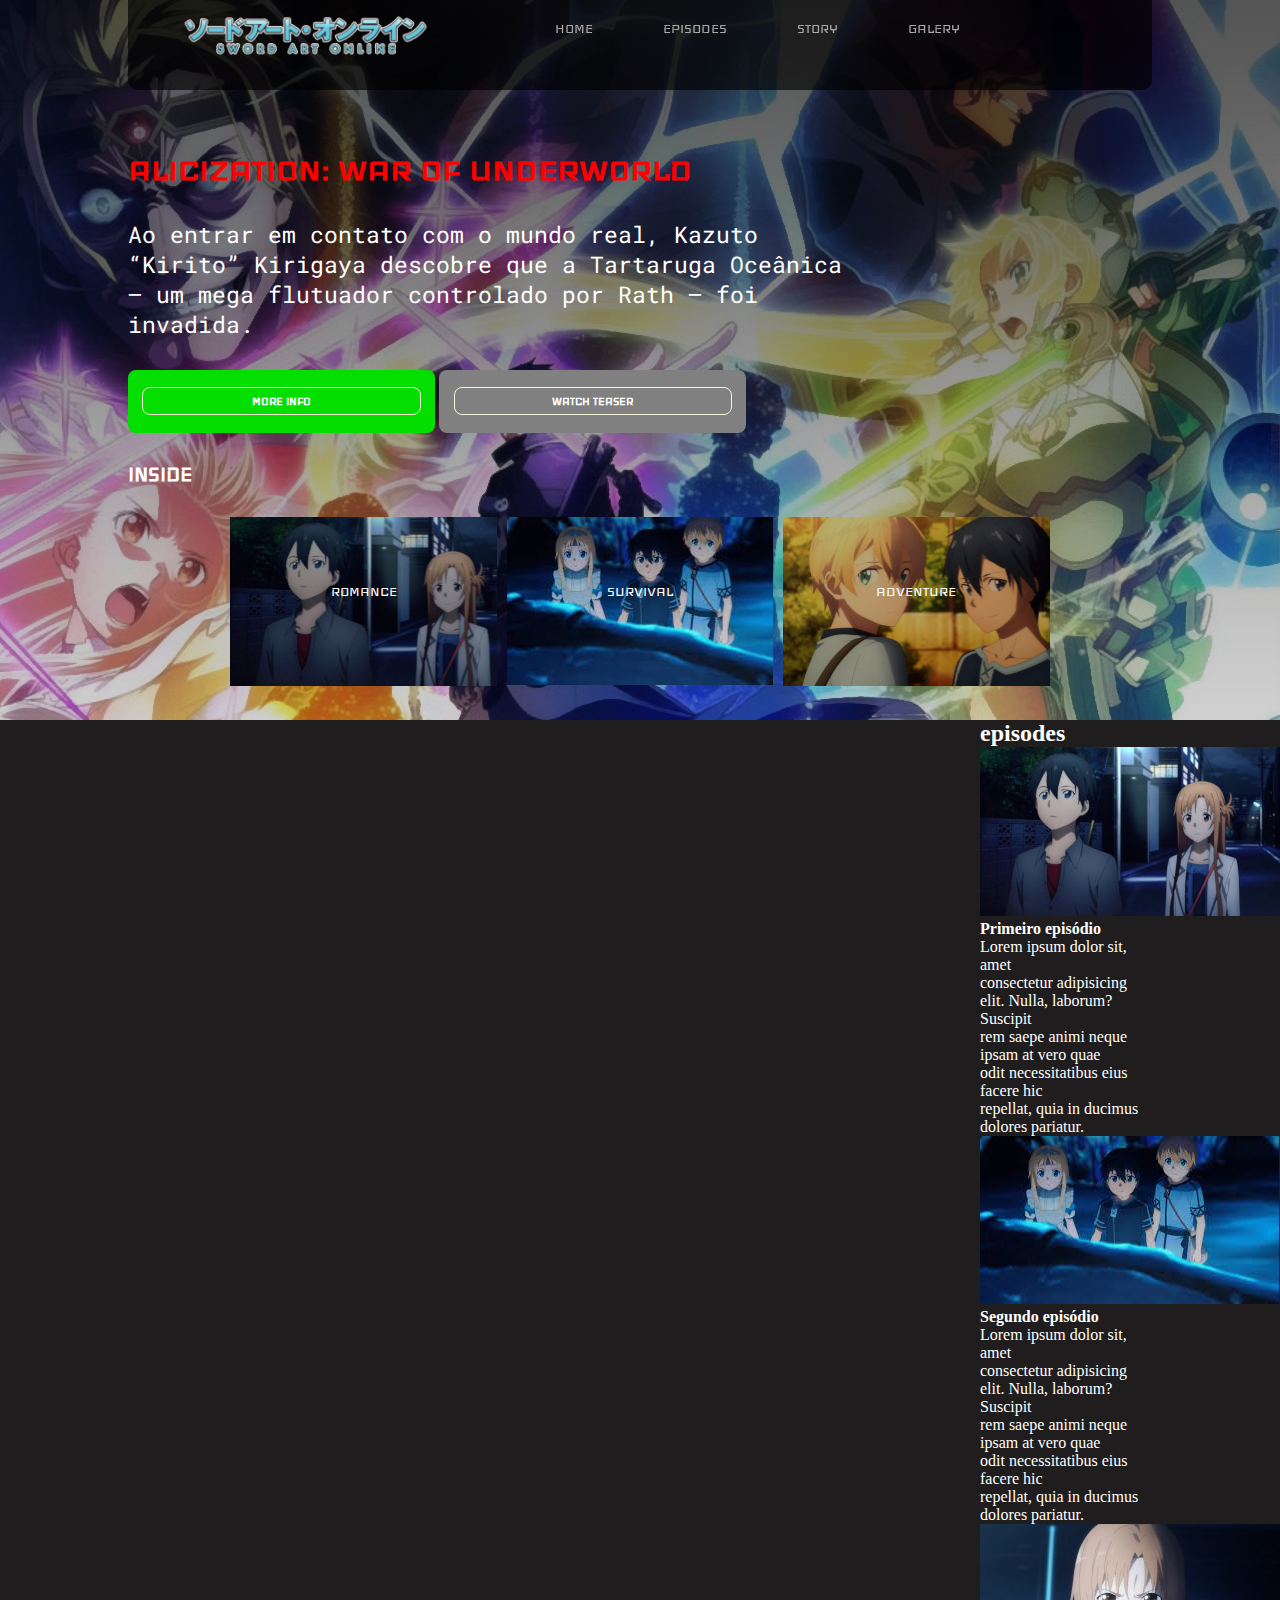
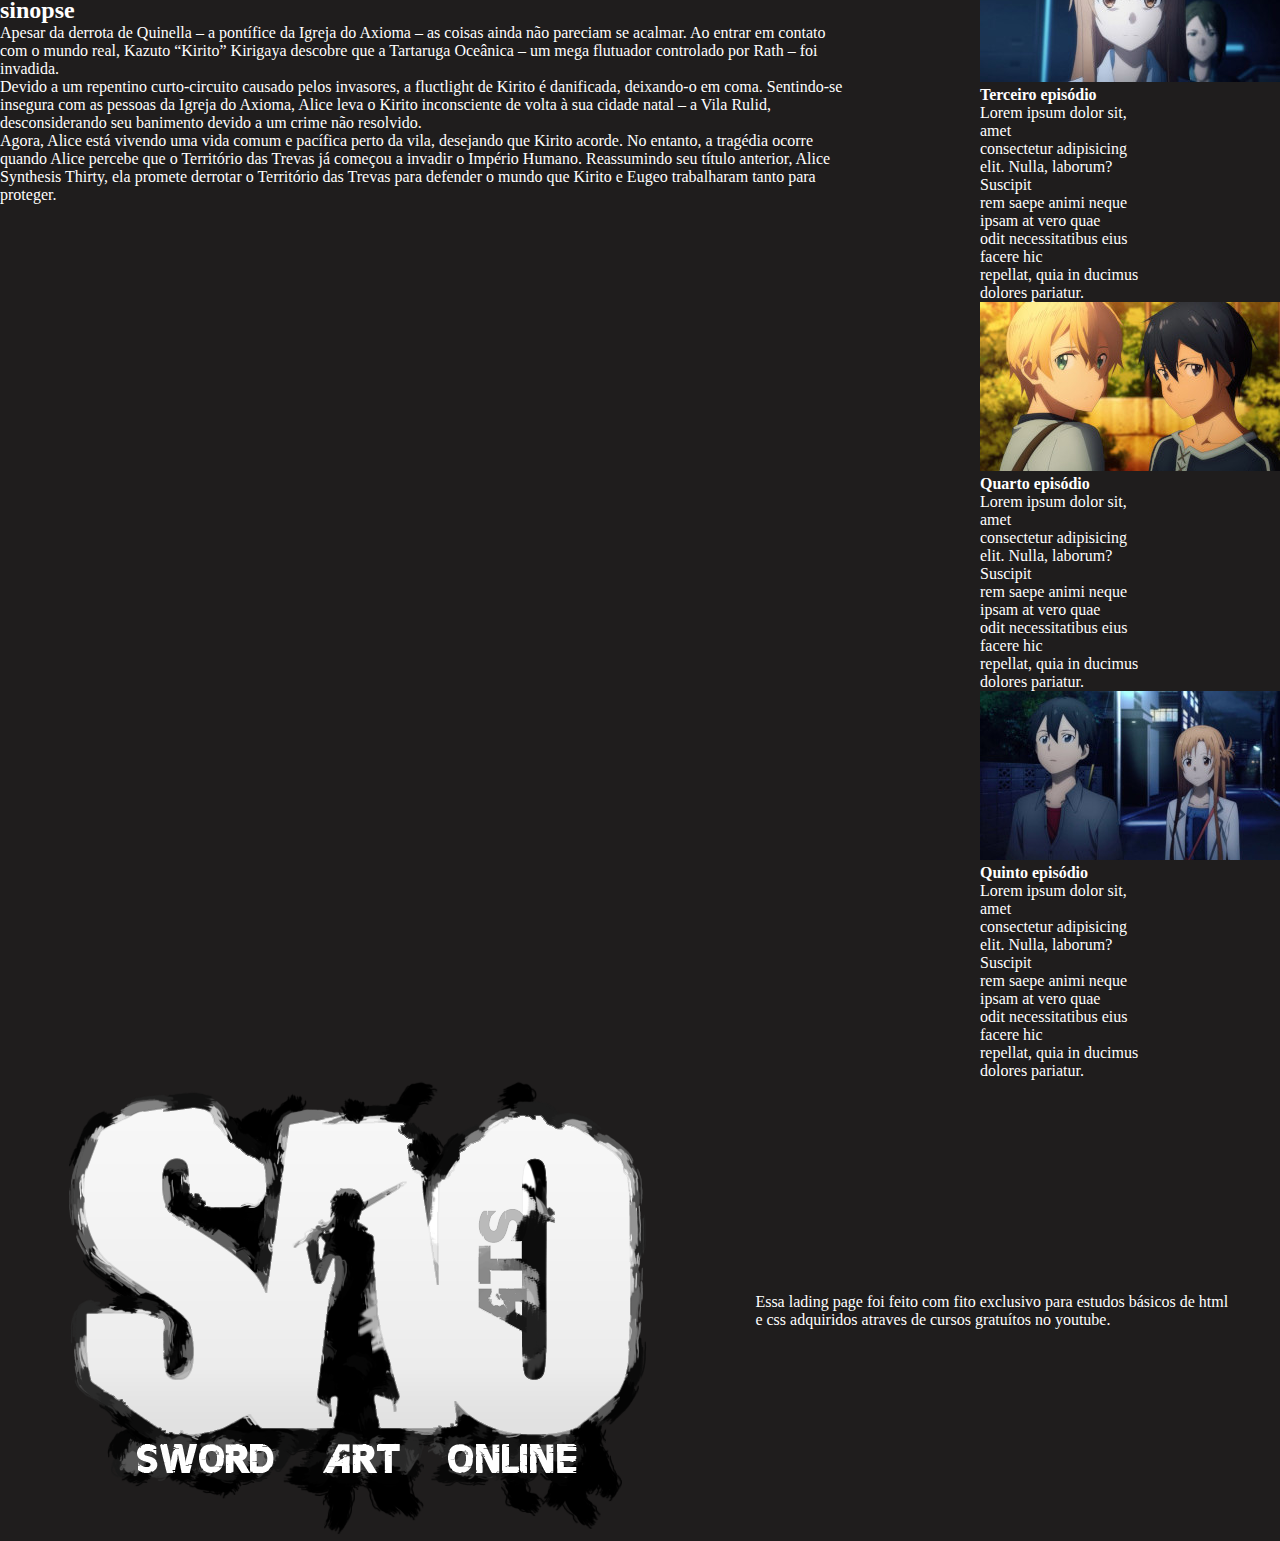
<file: index.html>
<!DOCTYPE html>
<html lang="pt-br">
<head>
    <meta charset="UTF-8">
    <meta http-equiv="X-UA-Compatible" content="IE=edge">
    <meta name="viewport" content="width=device-width, initial-scale=1.0">
    <title>Assitir Sword Art Online: Alicization war of underworld</title>
    <link rel="stylesheet" href="estilo/style.css">
</head>
<body>
    <div class="home">
        <div class="conteiner">
            <header>
                <picture>
                    <img src="imagens/pngegg.png" alt="">
                </picture>
                <nav>
                    <ul>
                        <li><a href="#">HOME</a></li>
                        <li><a href="#episodes">EPISODES</a></li>
                        <li><a href="#">STORY</a></li>
                        <li><a href="#">GALERY</a></li>
                    </ul>
                </nav>
            </header>
            <main>
                <section>
                    <h1>ALICIZATION: WAR OF UNDERWORLD</h1>
                    <article>
                        Ao entrar em contato com o mundo real, Kazuto “Kirito” Kirigaya descobre que a Tartaruga Oceânica – um mega flutuador controlado por Rath – foi invadida.
                    </article>
                    <div class="butao">
                        <button class="green"><a href="https://redecanais.cx/sword-art-online-progressive-aria-de-uma-noite-sem-estrelas-dublado-2022-1080p_7fcf2cfd5.html" target="_blank"><p>MORE INFO</p></a></button>
                        <button class="gray"><a href="teaser.html" target="_blank"><p>WATCH TEASER</p></a></button>
                    </div>
                </section>
                <section>
                    <h3>INSIDE</h3>
                    <div>
                        <ul>
                            <li id="rom"><p>ROMANCE</p></li>
                            <li id="sur"><p>SURVIVAL</p></li>
                            <li id="adv"><p>ADVENTURE</p></li>
                        </ul>
                    </div>
                </section>
            </div>
        </div>
        <div class="flex">
            <section id="sinopse">
                <h2>sinopse</h2>
                <article>
                    <p>
                        Apesar da derrota de Quinella – a pontífice da Igreja do Axioma – as coisas ainda não pareciam se acalmar. Ao entrar em contato com o mundo real, Kazuto “Kirito” Kirigaya descobre que a Tartaruga Oceânica – um mega flutuador controlado por Rath – foi invadida. 
                    </p>
                    <p>Devido a um repentino curto-circuito causado pelos invasores, a fluctlight de Kirito é danificada, deixando-o em coma. Sentindo-se insegura com as pessoas da Igreja do Axioma, Alice leva o Kirito inconsciente de volta à sua cidade natal – a Vila Rulid, desconsiderando seu banimento devido a um crime não resolvido.  </p>
                    
                    <p>Agora, Alice está vivendo uma vida comum e pacífica perto da vila, desejando que Kirito acorde. No entanto, a tragédia ocorre quando Alice percebe que o Território das Trevas já começou a invadir o Império Humano. Reassumindo seu título anterior, Alice Synthesis Thirty, ela promete derrotar o Território das Trevas para defender o mundo que Kirito e Eugeo trabalharam tanto para proteger.</p>
                    
                </article>
            </section>
            <section id="episodes">
                <h2>episodes</h2>
                    <div class="episodios">
                        <img src="imagens/img 3 300.jpg" alt="episodio1">
                        <div class="texto">
                            <h4>Primeiro episódio</h4>
                            <article>
                            Lorem ipsum dolor sit, amet <br>consectetur adipisicing elit. Nulla, laborum? Suscipit <br>rem saepe animi neque ipsam at vero quae <br>odit necessitatibus eius facere hic <br>repellat, quia in ducimus dolores pariatur.
                            </article>
                        </div>
                    </div>
                    <div class="episodios">
                        <img src="imagens/images1 300.png" alt="episodio1">
                        <div class="texto">
                            <h4>Segundo episódio</h4>
                            <article>
                            Lorem ipsum dolor sit, amet <br>consectetur adipisicing elit. Nulla, laborum? Suscipit <br>rem saepe animi neque ipsam at vero quae <br>odit necessitatibus eius facere hic <br>repellat, quia in ducimus dolores pariatur.
                            </article>
                        </div>
                    </div>
                    <div class="episodios">
                        <img src="imagens/img2 300.jpg" alt="episodio1">
                        <div class="texto">
                            <h4> Terceiro episódio</h4>
                            <article>
                            Lorem ipsum dolor sit, amet <br>consectetur adipisicing elit. Nulla, laborum? Suscipit <br>rem saepe animi neque ipsam at vero quae <br>odit necessitatibus eius facere hic <br>repellat, quia in ducimus dolores pariatur.
                            </article>
                        </div>
                    </div>
                    <div class="episodios">
                        <img src="imagens/img4 300.jpg" alt="episodio1">
                        <div class="texto">
                            <h4>Quarto episódio</h4>
                            <article>
                            Lorem ipsum dolor sit, amet <br>consectetur adipisicing elit. Nulla, laborum? Suscipit <br>rem saepe animi neque ipsam at vero quae <br>odit necessitatibus eius facere hic <br>repellat, quia in ducimus dolores pariatur.
                            </article>
                        </div>
                    </div>
                    <div class="episodios">
                        <img src="imagens/img 3 300.jpg" alt="episodio1">
                        <div class="texto">
                            <h4>Quinto episódio</h4>
                            <article >
                            Lorem ipsum dolor sit, amet <br>consectetur adipisicing elit. Nulla, laborum? Suscipit <br>rem saepe animi neque ipsam at vero quae <br>odit necessitatibus eius facere hic <br>repellat, quia in ducimus dolores pariatur.
                            </article>
                        </div>
                    </div>
                    </div>
            </section>
        </div>
    </main>
    <footer>
        <div class="flex" id="rodape">
            <img src="imagens/pngegg (1).png" alt="logo_sao">
            <p>Essa lading page foi feito com fito exclusivo para estudos básicos de html <br>e css adquiridos atraves de cursos gratuítos no youtube.</p>
        </div>
    </footer>
</body>
</html>
</file>
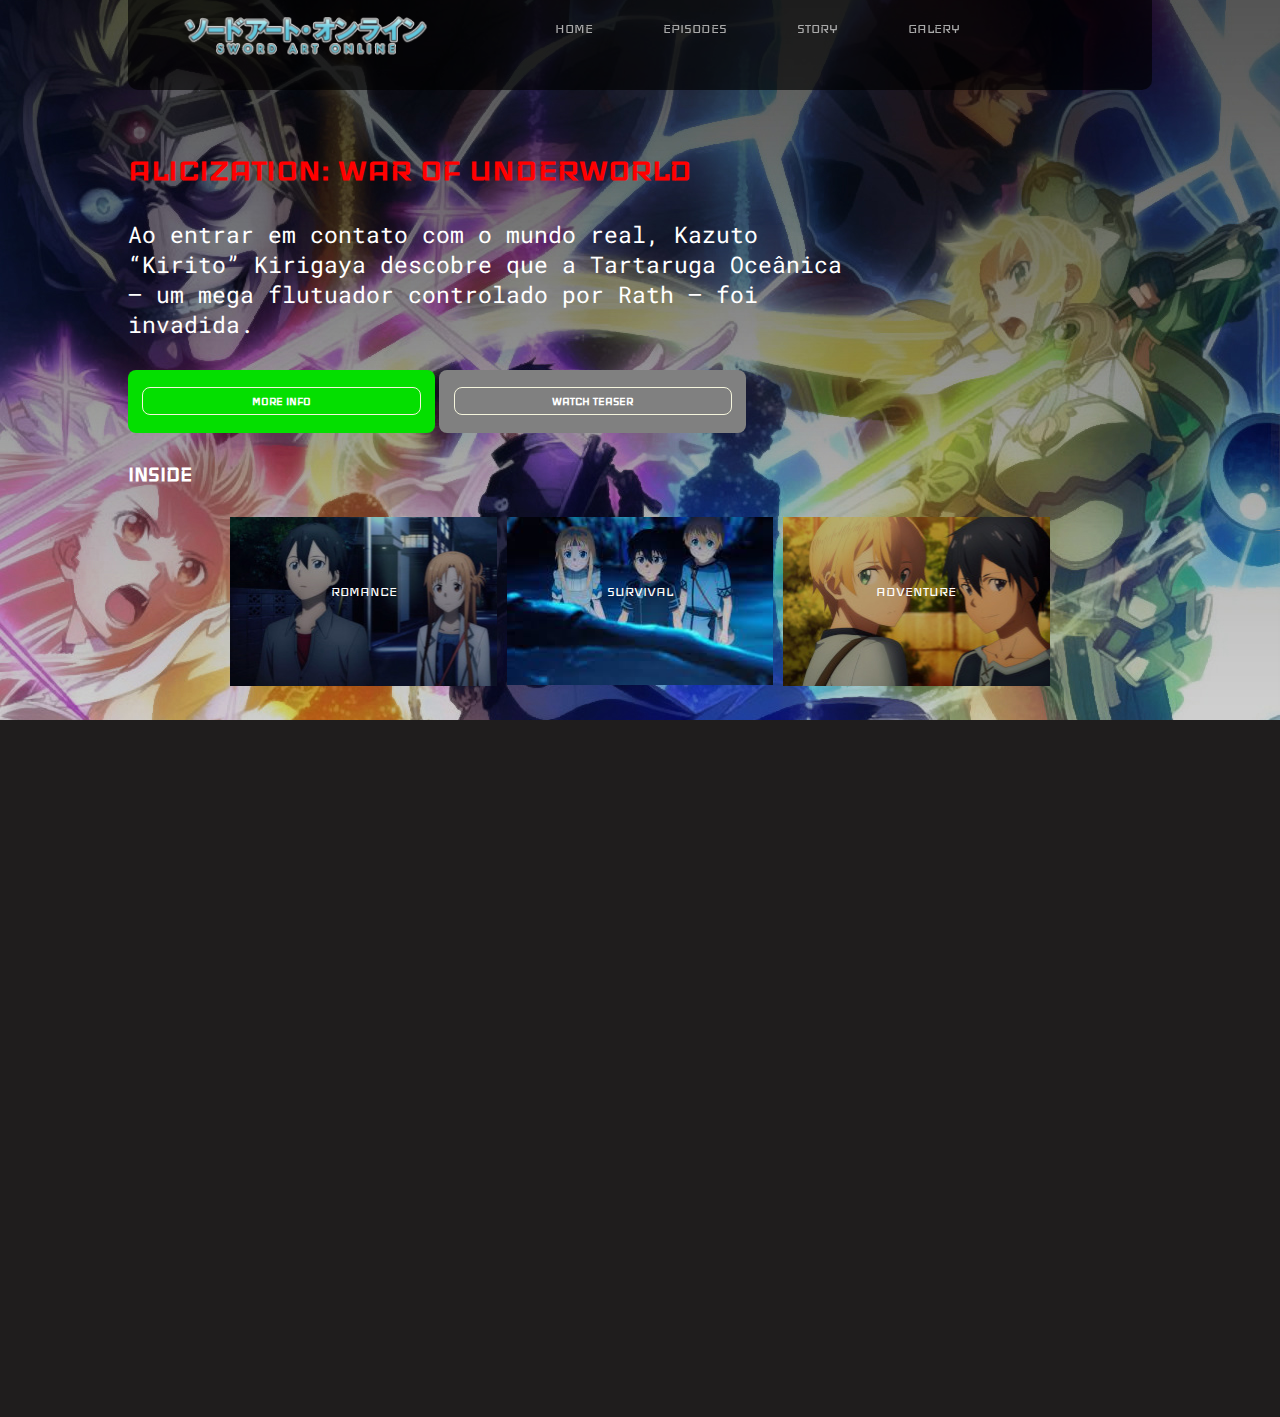
<file: swod_art_online.html>
<!DOCTYPE html>
<html lang="pt-br">
<head>
    <meta charset="UTF-8">
    <meta http-equiv="X-UA-Compatible" content="IE=edge">
    <meta name="viewport" content="width=device-width, initial-scale=1.0">
    <title>Assitir Sword Art Online: Alicization war of underworld</title>
    <link rel="stylesheet" href="estilo/style.css">
</head>
<body>
    <div class="home">
        <div class="conteiner">
            <header>
                <picture>
                    <img src="imagens/pngegg.png" alt="">
                </picture>
                <nav>
                    <ul>
                        <li><a href="#">HOME</a></li>
                        <li><a href="#">EPISODES</a></li>
                        <li><a href="#">STORY</a></li>
                        <li><a href="#">GALERY</a></li>
                    </ul>
                </nav>
            </header>
            <main>
                <section>
                    <h1>ALICIZATION: WAR OF UNDERWORLD</h1>
                    <article>
                        Ao entrar em contato com o mundo real, Kazuto “Kirito” Kirigaya descobre que a Tartaruga Oceânica – um mega flutuador controlado por Rath – foi invadida.
                    </article>
                    <div class="butao">
                        <button class="green"><a href="https://redecanais.cx/sword-art-online-progressive-aria-de-uma-noite-sem-estrelas-dublado-2022-1080p_7fcf2cfd5.html" target="_blank"><p>MORE INFO</p></a></button>
                        <button class="gray"><a href="teaser.html" target="_blank"><p>WATCH TEASER</p></a></button>
                    </div>
                </section>
                <section>
                    <h3>INSIDE</h3>
                    <div>
                        <ul>
                            <li id="rom"><p>ROMANCE</p></li>
                            <li id="sur"><p>SURVIVAL</p></li>
                            <li id="adv"><p>ADVENTURE</p></li>
                        </ul>
                    </div>
                </section>
            </div>
        </div>
    </main>
    
</body>
</html>
</file>
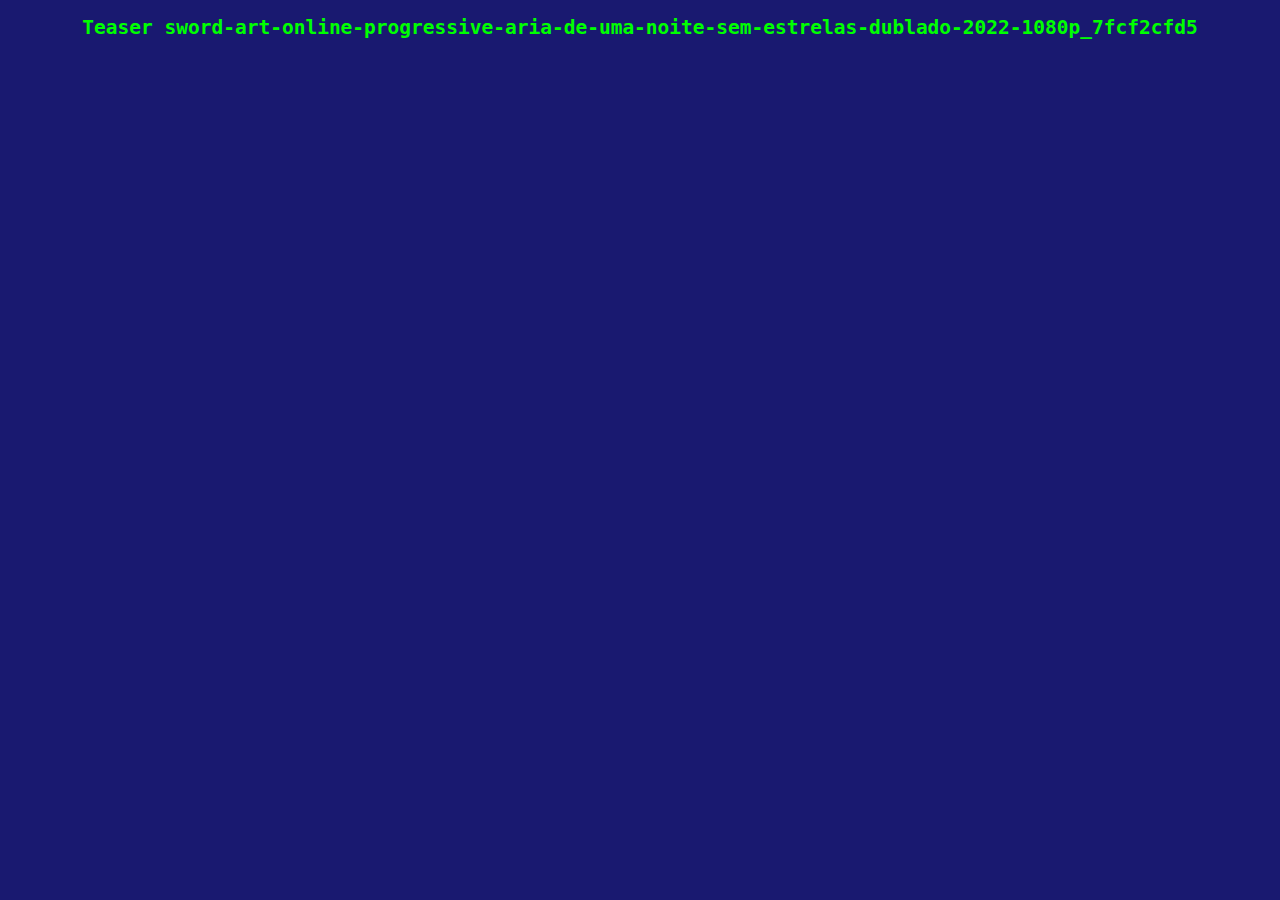
<file: teaser.html>
<!DOCTYPE html>
<html lang="pt-br">
<head>
    <meta charset="UTF-8">
    <meta http-equiv="X-UA-Compatible" content="IE=edge">
    <meta name="viewport" content="width=device-width, initial-scale=1.0">
    <title>Teaser de swod art online Alicization</title>
    <style>
        body>#video{
            display: block;
            margin: auto;
            padding-top: 10%;
        }
        body{
            background-color: midnightblue;
            color: lime;

        }
        h2{
            text-align: center;
            font-family: monospace;
        }
    </style>
</head>
<body>
    <h2>Teaser sword-art-online-progressive-aria-de-uma-noite-sem-estrelas-dublado-2022-1080p_7fcf2cfd5</h2>
    <iframe id="video" width="560" height="315" src="https://www.youtube.com/embed/Z7oiq9LDm8k" title="YouTube video player" frameborder="0" allow="accelerometer; autoplay; clipboard-write; encrypted-media; gyroscope; picture-in-picture; web-share" allowfullscreen></iframe>
</body>
</html>
</file>
<file: estilo/style.css>
@import url('https://fonts.googleapis.com/css2?family=Iceland&display=swap');

@import url('https://fonts.googleapis.com/css2?family=Roboto+Mono:ital,wght@1,300&display=swap');

@import url('https://fonts.googleapis.com/css2?family=Roboto+Condensed&display=swap');

*{
    color: white;
    margin: 0px auto;
    padding: 0px;
    border: 0px;
    text-decoration: none;
    list-style-type: none;
}
:root{
    --corgray: #1F1D1D;
    --corgreen: #04DF00;
    --font_robotocond:'Roboto Condensed', sans-serif;
    --font_robotomono:  'Roboto Mono', monospace;
    --font_iceland: 'Iceland', cursive;
}
body{
    background-color: var(--corgray);
    width: 100vw;
    height: 100%;
}
.flex{
    display: flex;
    align-items: center;
    justify-content: space-between;

}
.flex-column{
    display: flex;
    flex-direction: column;
    gap: 10px;
}
/*conf gerais*/
/*conf global*/
.home{
    background-image: url(../imagens/background0000.jpg);
    background-repeat: no-repeat;
    background-size: auto;
    background-position: right center;
    height: 720px;
}
.conteiner{
    position: relative;
    margin: 0px auto;
    width: 80%;
}
header{
    margin: auto;
    background-color: rgba(0, 0, 0, 0.652);
    width: 80vw;
    height: 10%;
    display: flex;
    position: fixed;
    padding-bottom: 0px;
    background-attachment: fixed;
    border-radius: 0px 0px 10px 10px ;
}
header>picture{
    margin: 0px;
    padding-right: 100px;
}
header>picture>img{
    width: 20vw;
    margin-left: 50px;
    
}
nav{
    font-family: var(--font_iceland);
    width: 100%;
    padding-right: 20%;
}
header>nav>ul{
    display: flex;
    align-items: center;
    justify-content: space-between;
    gap: 70px;
    padding: 5%;
}
header>nav>ul>li>a{
    color: darkgrey;
}
header>nav>ul>li>a:hover{
    color: white;
}
main{
    padding-top: 100px;
}
main>section>h1{
    margin: 0px auto;
    color: red;
    font-family: var(--font_iceland);
    font-size: 3vw;
    padding-top: 5%;
}
main>section>article{
    font-family: var(--font_robotomono);
    font-size: 1.8vw;
    padding-top: 3%;
    padding-bottom: 3%;
    margin: 0px ;
    width: 70%;
}
article{
    margin-right: 10vw;
}
#box{
    margin: 0px;
    background-color: rgba(0, 0, 0, 0.651);
    border-radius: 10px;
    padding: 5%;
}
button{
    border-radius: 8px;
    width: 30%;
    height: 7vh;
    font-family: var(--font_iceland);
    font-weight: bold;
}
.green{
    background-color: var(--corgreen);
}
.green>a>p{
    margin: 0px auto;
    border: 1px solid beige;
    border-radius: 8px;
    padding: 2% 10%;
    width: 70%;
}
.green:hover{ 
    background-color: darkgreen;
    letter-spacing: 0.2em;
}
.gray{
    background-color: gray;
}
.gray>a>p{
    margin: 0px auto;
    border: 1px solid beige;
    border-radius: 8px;
    padding: 2% 10%;
    width: 70%;
}
.gray:hover{
    background-color: darkslategray;
    letter-spacing: 0.2em;

}
main>section>h3{
    font-family: var(--font_iceland);
    font-size: 1.5em;
    padding-top: 3%;
    padding-bottom: 3%;
}
main>section>div>ul{
    width: 80%;
    display: flex;
    align-items: center;
    justify-content: space-between;
    gap: 10px;

}

main>section>div>ul>#rom{
    background-image: url(../imagens/img\ 3\ ps0000.jpg);
    background-repeat: no-repeat;
    font-family: var(--font_iceland);
    width: 80%;
    height: 100vh;
   


}
main>section>div>ul>#rom:hover{
    letter-spacing: 0.2rem;
    font-weight: bolder;
    color: #04DF00;
}
main>section>div>ul>#sur{
    background-image: url(../imagens/images1\ 300.png);
    background-repeat: no-repeat;
    font-family: var(--font_iceland);
    width: 80%;
    height: 100vh;

}
main>section>div>ul>#sur:hover{
    letter-spacing: 0.2rem;
    font-weight: bolder;
    color: #04DF00;
}
main>section>div>ul>#adv{
    background-image: url(../imagens/img4\ ps0000.jpg);
    background-repeat: no-repeat;
    font-family: var(--font_iceland);
    width: 80%;
    height: 100vh;

}
main>section>div>ul>#adv:hover{
    letter-spacing: 0.2rem;
    font-weight: bolder;
    color: #04DF00;
}
main>section>div>ul>li>p{
    text-align: center;
    padding: 25%;
}
</file>
